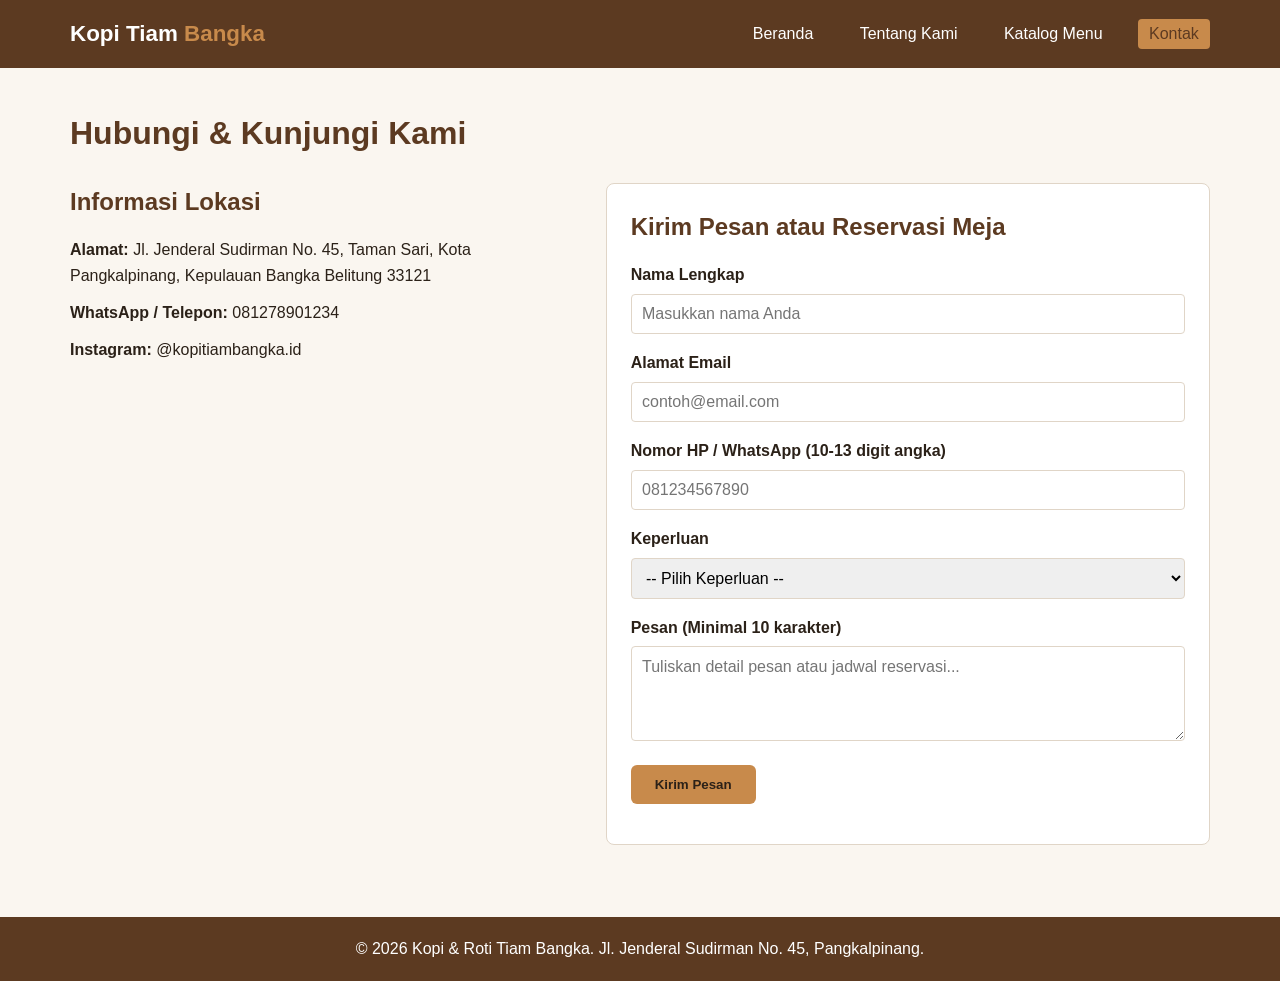
<file: kontak.html>
<!doctype html>
<html lang="id">
  <head>
    <meta charset="UTF-8" />
    <meta name="viewport" content="width=device-width, initial-scale=1.0" />
    <title>Kontak - Kopi &amp; Roti Tiam Bangka</title>
    <link rel="stylesheet" href="style.css" />
  </head>
  <body>
    <header class="site-header">
      <div class="container nav-wrapper">
        <a href="index.html" class="logo">Kopi Tiam <span>Bangka</span></a>
        <button
          type="button"
          class="hamburger"
          id="hamburger-btn"
          aria-label="Buka menu navigasi"
        >
          &#9776;
        </button>
        <nav class="main-nav" id="main-nav" aria-label="Navigasi Utama">
          <ul>
            <li><a href="index.html">Beranda</a></li>
            <li><a href="tentang.html">Tentang Kami</a></li>
            <li><a href="katalog.html">Katalog Menu</a></li>
            <li><a href="kontak.html" class="active">Kontak</a></li>
          </ul>
        </nav>
      </div>
    </header>

    <main class="container section-block">
      <h1>Hubungi &amp; Kunjungi Kami</h1>
      <div class="contact-layout">
        <section class="contact-info">
          <h2>Informasi Lokasi</h2>
          <p>
            <strong>Alamat:</strong> Jl. Jenderal Sudirman No. 45, Taman Sari,
            Kota Pangkalpinang, Kepulauan Bangka Belitung 33121
          </p>
          <p><strong>WhatsApp / Telepon:</strong> 081278901234</p>
          <p><strong>Instagram:</strong> @kopitiambangka.id</p>

          <div class="map-container">
            <iframe
              title="Peta Lokasi Kopi Tiam Bangka di Pangkalpinang"
              src="https://www.google.com/maps/embed?pb=!1m18!1m12!1m3!1d3987.078459217288!2d106.1121693!3d-2.1235237!2m3!1f0!2f0!3f0!3m2!1i1024!2i768!4f13.1!3m3!1m2!1s0x2e22c14444444445%3A0x1111111111111111!2sPangkalpinang%2C%20Kota%20Pangkal%20Pinang%2C%20Kepulauan%20Bangka%20Belitung!5e0!3m2!1sid!2sid!4v1700000000000!5m2!1sid!2sid"
              loading="lazy"
              referrerpolicy="no-referrer-when-downgrade"
            >
            </iframe>
          </div>
        </section>

        <section class="contact-form-section">
          <h2>Kirim Pesan atau Reservasi Meja</h2>
          <form id="contact-form" action="#" method="post">
            <div class="form-group">
              <label for="nama">Nama Lengkap</label>
              <input
                type="text"
                id="nama"
                name="nama"
                required
                minlength="3"
                maxlength="60"
                placeholder="Masukkan nama Anda"
              />
              <small class="error-msg" id="error-nama"></small>
            </div>

            <div class="form-group">
              <label for="email">Alamat Email</label>
              <input
                type="email"
                id="email"
                name="email"
                required
                placeholder="contoh@email.com"
              />
              <small class="error-msg" id="error-email"></small>
            </div>

            <div class="form-group">
              <label for="telepon"
                >Nomor HP / WhatsApp (10-13 digit angka)</label
              >
              <input
                type="tel"
                id="telepon"
                name="telepon"
                required
                pattern="[0-9]{10,13}"
                placeholder="081234567890"
              />
              <small class="error-msg" id="error-telepon"></small>
            </div>

            <div class="form-group">
              <label for="keperluan">Keperluan</label>
              <select id="keperluan" name="keperluan" required>
                <option value="">-- Pilih Keperluan --</option>
                <option value="reservasi">Reservasi Meja</option>
                <option value="pesanan">
                  Pesanan Jumlah Banyak (Catering)
                </option>
                <option value="saran">Kritik &amp; Saran</option>
              </select>
              <small class="error-msg" id="error-keperluan"></small>
            </div>

            <div class="form-group">
              <label for="pesan">Pesan (Minimal 10 karakter)</label>
              <textarea
                id="pesan"
                name="pesan"
                rows="4"
                required
                minlength="10"
                maxlength="500"
                placeholder="Tuliskan detail pesan atau jadwal reservasi..."
              ></textarea>
              <small class="error-msg" id="error-pesan"></small>
            </div>

            <button type="submit" class="btn btn-primary">Kirim Pesan</button>
            <p class="success-msg" id="form-success" role="status"></p>
          </form>
        </section>
      </div>
    </main>

    <footer class="site-footer">
      <div class="container">
        <p>
          &copy; 2026 Kopi &amp; Roti Tiam Bangka. Jl. Jenderal Sudirman No. 45,
          Pangkalpinang.
        </p>
      </div>
    </footer>

    <script src="script.js"></script>
  </body>
</html>
</file>
<file: style.css>
:root {
  --warna-utama: #5c3a21;
  --warna-sekunder: #c88a4b;
  --warna-latar: #faf6f0;
  --warna-kartu: #ffffff;
  --warna-teks: #2b2118;
  --warna-border: #e0d5c7;
}

* {
  box-sizing: border-box;
  margin: 0;
  padding: 0;
}

body {
  font-family: "Segoe UI", Tahoma, Geneva, Verdana, sans-serif;
  background-color: var(--warna-latar);
  color: var(--warna-teks);
  line-height: 1.6;
  display: flex;
  flex-direction: column;
  min-height: 100vh;
}

main {
  flex: 1;
}

img {
  max-width: 100%;
  display: block;
}

.container {
  width: 90%;
  max-width: 1140px;
  margin: 0 auto;
}

/* Header & Navigasi (Flexbox) */
.site-header {
  background-color: var(--warna-utama);
  color: #ffffff;
  padding: 1rem 0;
  position: sticky;
  top: 0;
  z-index: 100;
}

.nav-wrapper {
  display: flex;
  justify-content: space-between;
  align-items: center;
  flex-wrap: wrap;
}

.logo {
  font-size: 1.4rem;
  font-weight: 700;
  color: #ffffff;
  text-decoration: none;
}

.logo span {
  color: var(--warna-sekunder);
}

.hamburger {
  display: none;
  background: none;
  border: 1px solid #ffffff;
  color: #ffffff;
  font-size: 1.4rem;
  padding: 0.2rem 0.6rem;
  border-radius: 4px;
  cursor: pointer;
}

.main-nav ul {
  list-style: none;
  display: flex;
  gap: 1.5rem;
}

.main-nav a {
  color: #ffffff;
  text-decoration: none;
  font-weight: 500;
  padding: 0.4rem 0.7rem;
  border-radius: 4px;
  transition:
    background-color 0.3s ease,
    color 0.3s ease;
}

.main-nav a:hover,
.main-nav a.active {
  background-color: var(--warna-sekunder);
  color: var(--warna-utama);
}

/* Animasi Keyframes */
@keyframes fadeSlideUp {
  from {
    opacity: 0;
    transform: translateY(18px);
  }
  to {
    opacity: 1;
    transform: translateY(0);
  }
}

/* Hero Section */
.hero {
  background:
    linear-gradient(rgba(43, 33, 24, 0.75), rgba(43, 33, 24, 0.75)),
    url("https://images.unsplash.com/photo-1495474472287-4d71bcdd2085?w=1200&q=80")
      center/cover no-repeat;
  color: #ffffff;
  padding: 5rem 0;
  text-align: center;
}

.hero-content {
  animation: fadeSlideUp 0.8s ease-out;
}

.hero h1 {
  font-size: 2.2rem;
  margin-bottom: 1rem;
}

.hero p {
  max-width: 650px;
  margin: 0 auto 1.8rem;
  font-size: 1.1rem;
}

/* Tombol */
.btn {
  display: inline-block;
  padding: 0.75rem 1.5rem;
  border-radius: 6px;
  text-decoration: none;
  font-weight: 600;
  border: none;
  cursor: pointer;
  transition:
    transform 0.25s ease,
    background-color 0.3s ease;
}

.btn-primary {
  background-color: var(--warna-sekunder);
  color: var(--warna-teks);
}

.btn-primary:hover {
  background-color: #d99b5b;
  transform: translateY(-2px);
}

/* Section Umum */
.section-block {
  padding: 2.5rem 0;
}

.section-block h1,
.section-block h2 {
  color: var(--warna-utama);
  margin-bottom: 1rem;
}

/* Grid Kartu */
.grid-3,
.catalog-grid {
  display: grid;
  grid-template-columns: repeat(2, 1fr);
  gap: 1.5rem;
  margin-top: 1.5rem;
}

.card {
  background-color: var(--warna-kartu);
  border: 1px solid var(--warna-border);
  border-radius: 8px;
  overflow: hidden;
  transition:
    transform 0.3s ease,
    box-shadow 0.3s ease;
}

.card:hover {
  transform: translateY(-5px);
  box-shadow: 0 8px 20px rgba(0, 0, 0, 0.1);
}

.card img {
  width: 100%;
  height: 200px;
  object-fit: cover;
}

.card-body {
  padding: 1.2rem;
}

.card-body h3 {
  margin-bottom: 0.5rem;
  color: var(--warna-utama);
}

.price {
  font-weight: 700;
  color: var(--warna-utama);
  margin-top: 0.8rem;
  font-size: 1.1rem;
}

.badge {
  display: inline-block;
  background-color: var(--warna-latar);
  color: var(--warna-utama);
  border: 1px solid var(--warna-sekunder);
  font-size: 0.8rem;
  padding: 0.15rem 0.6rem;
  border-radius: 20px;
  margin-bottom: 0.5rem;
}

/* Tabel */
.table-responsive {
  overflow-x: auto;
}

table {
  width: 100%;
  border-collapse: collapse;
  background-color: var(--warna-kartu);
  margin-top: 1rem;
}

th,
td {
  padding: 0.85rem 1rem;
  border: 1px solid var(--warna-border);
  text-align: left;
}

thead {
  background-color: var(--warna-utama);
  color: #ffffff;
}

/* Halaman Tentang */
.about-banner {
  width: 100%;
  max-height: 360px;
  object-fit: cover;
  border-radius: 8px;
  margin: 1rem 0 1.5rem;
}

.vision-mission {
  display: grid;
  grid-template-columns: 1fr;
  gap: 1.5rem;
  margin-top: 2rem;
}

.info-box {
  background-color: var(--warna-kartu);
  padding: 1.5rem;
  border-left: 4px solid var(--warna-sekunder);
  border-radius: 6px;
}

.info-box ul {
  margin-left: 1.2rem;
}

.role {
  font-weight: 600;
  color: var(--warna-sekunder);
  margin-bottom: 0.4rem;
}

/* Filter Katalog */
.catalog-controls {
  display: flex;
  flex-wrap: wrap;
  gap: 1rem;
  background-color: var(--warna-kartu);
  padding: 1rem;
  border-radius: 8px;
  border: 1px solid var(--warna-border);
  margin-top: 1rem;
}

.control-group {
  display: flex;
  flex-direction: column;
  flex: 1;
  min-width: 200px;
}

.control-group label {
  font-weight: 600;
  margin-bottom: 0.3rem;
}

.control-group input,
.control-group select {
  padding: 0.6rem;
  border: 1px solid var(--warna-border);
  border-radius: 4px;
  font-size: 1rem;
}

/* Halaman Kontak & Form */
.contact-layout {
  display: grid;
  grid-template-columns: 1fr;
  gap: 2rem;
  margin-top: 1.5rem;
}

.contact-info p {
  margin-bottom: 0.7rem;
}

.map-container iframe {
  width: 100%;
  height: 280px;
  border: 0;
  border-radius: 8px;
  margin-top: 1rem;
}

.contact-form-section {
  background-color: var(--warna-kartu);
  padding: 1.5rem;
  border-radius: 8px;
  border: 1px solid var(--warna-border);
}

.form-group {
  margin-bottom: 1rem;
}

.form-group label {
  display: block;
  font-weight: 600;
  margin-bottom: 0.35rem;
}

.form-group input,
.form-group select,
.form-group textarea {
  width: 100%;
  padding: 0.65rem;
  border: 1px solid var(--warna-border);
  border-radius: 4px;
  font-family: inherit;
  font-size: 1rem;
}

.error-msg {
  color: #b91c1c;
  display: block;
  margin-top: 0.25rem;
  font-size: 0.85rem;
}

.success-msg {
  color: #15803d;
  font-weight: 600;
  margin-top: 1rem;
}

/* Footer */
.site-footer {
  background-color: var(--warna-utama);
  color: #ffffff;
  text-align: center;
  padding: 1.2rem 0;
  margin-top: 2rem;
}

/* Media Query 1: Tampilan HP (<= 600px) */
@media (max-width: 600px) {
  .hamburger {
    display: block;
  }

  .main-nav {
    width: 100%;
    margin-top: 0.8rem;
  }

  .main-nav ul {
    flex-direction: column;
    gap: 0.5rem;
  }

  .main-nav a {
    display: block;
    padding: 0.5rem;
  }

  /* Class untuk toggle menu via JavaScript */
  .main-nav.nav-closed {
    display: none;
  }

  .grid-3,
  .catalog-grid {
    grid-template-columns: 1fr;
  }

  .hero h1 {
    font-size: 1.6rem;
  }
}

/* Media Query 2: Tampilan Desktop (>= 992px) */
@media (min-width: 992px) {
  .grid-3,
  .catalog-grid {
    grid-template-columns: repeat(3, 1fr);
  }

  .vision-mission {
    grid-template-columns: repeat(2, 1fr);
  }

  .contact-layout {
    grid-template-columns: 1fr 1.2fr;
  }
}
</file>
